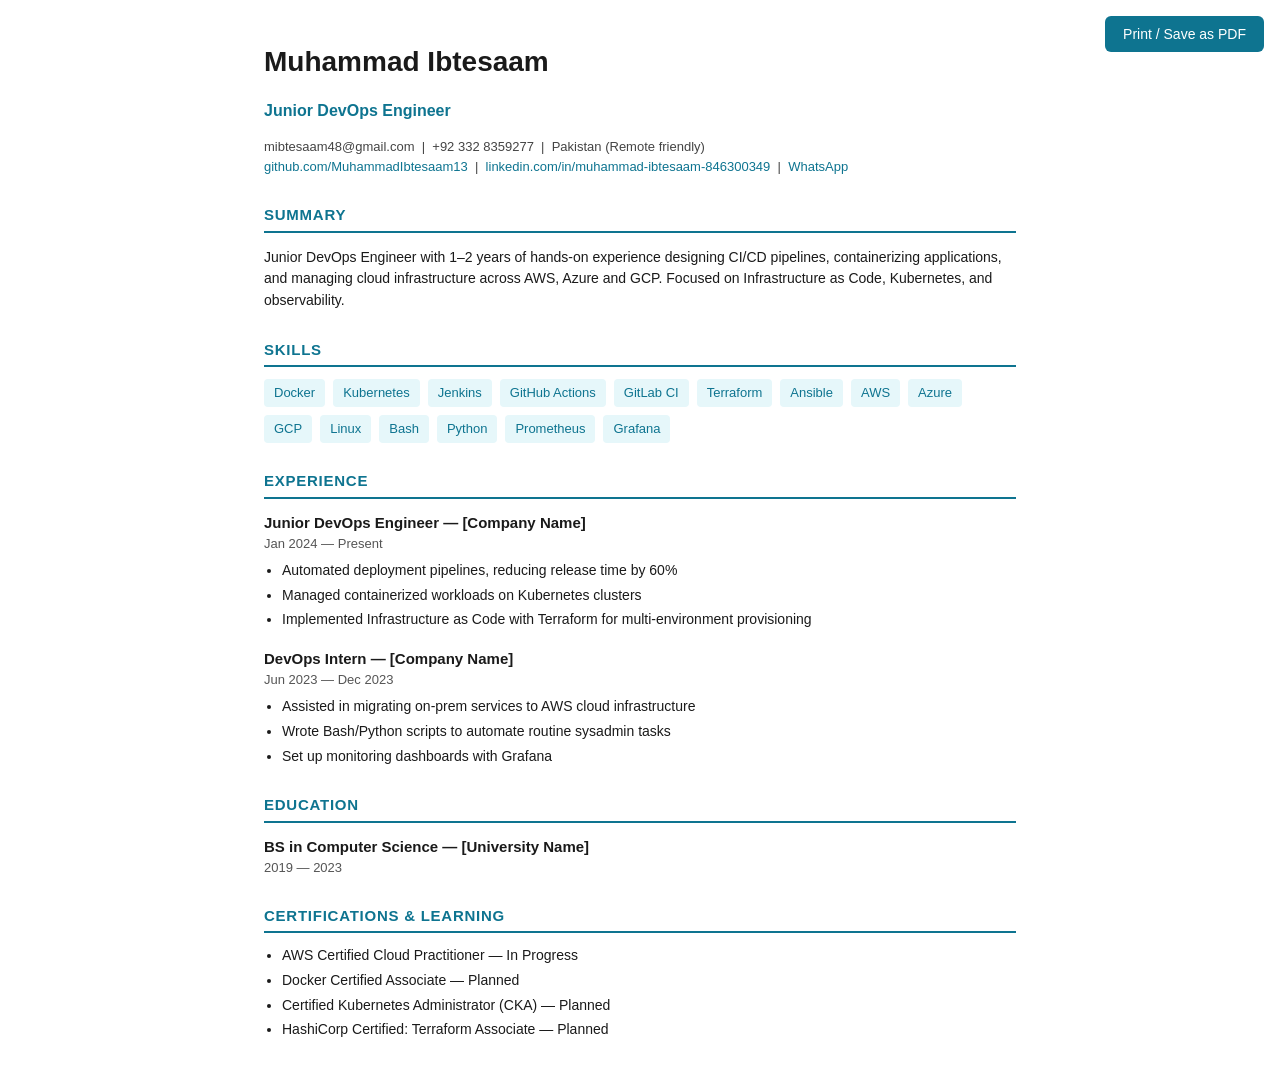
<file: assets/resume.html>
<!DOCTYPE html>
<html lang="en">
<head>
<meta charset="UTF-8" />
<title>Muhammad Ibtesaam — Resume</title>
<meta name="viewport" content="width=device-width, initial-scale=1.0" />
<style>
  * { box-sizing: border-box; }
  body {
    font-family: 'Segoe UI', Arial, sans-serif;
    max-width: 800px;
    margin: 40px auto;
    padding: 0 24px;
    color: #1a1a1a;
    line-height: 1.55;
  }
  h1 { margin: 0 0 4px; font-size: 28px; }
  .role { color: #0e7490; font-weight: 600; margin-bottom: 10px; }
  .contact { font-size: 13px; color: #444; margin-bottom: 22px; }
  .contact a { color: #0e7490; text-decoration: none; }
  h2 {
    font-size: 15px;
    text-transform: uppercase;
    letter-spacing: 0.05em;
    color: #0e7490;
    border-bottom: 2px solid #0e7490;
    padding-bottom: 4px;
    margin: 26px 0 12px;
  }
  .job { margin-bottom: 16px; }
  .job-title { font-weight: 700; font-size: 15px; }
  .job-meta { font-size: 13px; color: #555; margin-bottom: 6px; }
  ul { margin: 4px 0; padding-left: 18px; font-size: 14px; }
  li { margin-bottom: 3px; }
  .skills { display: flex; flex-wrap: wrap; gap: 8px; }
  .skills span {
    background: #e6f7fa;
    color: #0e7490;
    padding: 4px 10px;
    border-radius: 4px;
    font-size: 13px;
  }
  .print-btn {
    position: fixed;
    top: 16px;
    right: 16px;
    background: #0e7490;
    color: #fff;
    border: none;
    padding: 10px 18px;
    border-radius: 6px;
    cursor: pointer;
    font-size: 14px;
  }
  @media print {
    .print-btn { display: none; }
    body { margin: 0; }
  }
</style>
</head>
<body>
<button class="print-btn" onclick="window.print()">Print / Save as PDF</button>

<h1>Muhammad Ibtesaam</h1>
<p class="role">Junior DevOps Engineer</p>
<p class="contact">
  mibtesaam48@gmail.com &nbsp;|&nbsp; +92 332 8359277 &nbsp;|&nbsp; Pakistan (Remote friendly)<br />
  <a href="https://github.com/MuhammadIbtesaam13">github.com/MuhammadIbtesaam13</a> &nbsp;|&nbsp;
  <a href="https://www.linkedin.com/in/muhammad-ibtesaam-846300349">linkedin.com/in/muhammad-ibtesaam-846300349</a> &nbsp;|&nbsp;
  <a href="https://wa.me/923328359277">WhatsApp</a>
</p>

<h2>Summary</h2>
<p style="font-size:14px;">
  Junior DevOps Engineer with 1–2 years of hands-on experience designing CI/CD pipelines,
  containerizing applications, and managing cloud infrastructure across AWS, Azure and GCP.
  Focused on Infrastructure as Code, Kubernetes, and observability.
</p>

<h2>Skills</h2>
<div class="skills">
  <span>Docker</span><span>Kubernetes</span><span>Jenkins</span><span>GitHub Actions</span>
  <span>GitLab CI</span><span>Terraform</span><span>Ansible</span><span>AWS</span>
  <span>Azure</span><span>GCP</span><span>Linux</span><span>Bash</span>
  <span>Python</span><span>Prometheus</span><span>Grafana</span>
</div>

<h2>Experience</h2>
<div class="job">
  <div class="job-title">Junior DevOps Engineer — [Company Name]</div>
  <div class="job-meta">Jan 2024 — Present</div>
  <ul>
    <li>Automated deployment pipelines, reducing release time by 60%</li>
    <li>Managed containerized workloads on Kubernetes clusters</li>
    <li>Implemented Infrastructure as Code with Terraform for multi-environment provisioning</li>
  </ul>
</div>
<div class="job">
  <div class="job-title">DevOps Intern — [Company Name]</div>
  <div class="job-meta">Jun 2023 — Dec 2023</div>
  <ul>
    <li>Assisted in migrating on-prem services to AWS cloud infrastructure</li>
    <li>Wrote Bash/Python scripts to automate routine sysadmin tasks</li>
    <li>Set up monitoring dashboards with Grafana</li>
  </ul>
</div>

<h2>Education</h2>
<div class="job">
  <div class="job-title">BS in Computer Science — [University Name]</div>
  <div class="job-meta">2019 — 2023</div>
</div>

<h2>Certifications &amp; Learning</h2>
<ul>
  <li>AWS Certified Cloud Practitioner — In Progress</li>
  <li>Docker Certified Associate — Planned</li>
  <li>Certified Kubernetes Administrator (CKA) — Planned</li>
  <li>HashiCorp Certified: Terraform Associate — Planned</li>
</ul>

</body>
</html>
</file>
